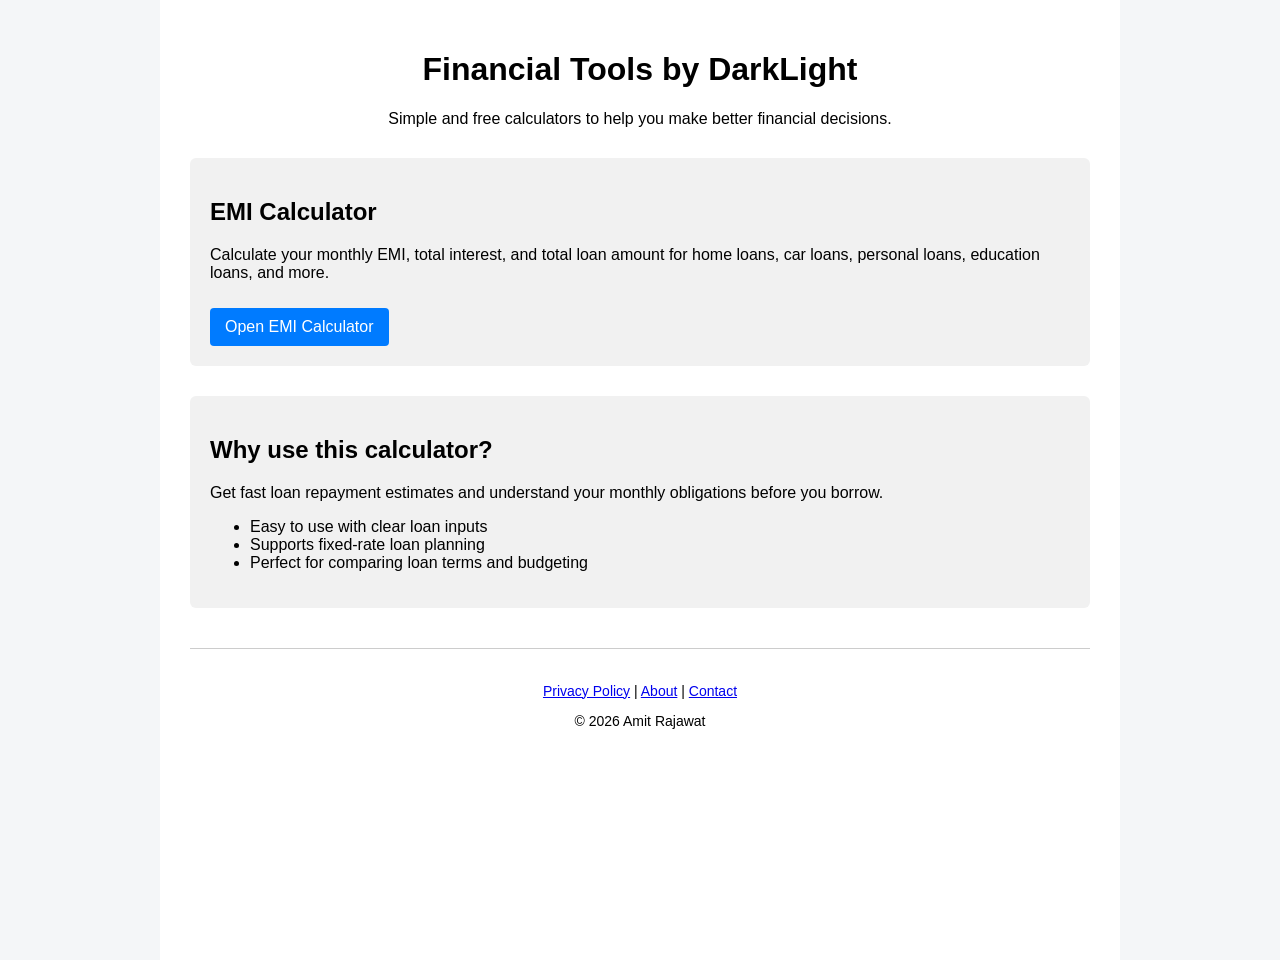
<file: index.html>
<!DOCTYPE html>
<html lang="en">
<head>
  <meta charset="UTF-8" />
  <title>Financial Tools by Dark Light</title>
  <meta name="description" content="Free financial tools including EMI calculator to calculate loan repayments easily." />
  <meta name="viewport" content="width=device-width, initial-scale=1.0" />
  <meta name="google-adsense-account" content="ca-pub-7182649003972567">

  <!-- Add AdSense script here AFTER approval -->
  
  <script async src="https://pagead2.googlesyndication.com/pagead/js/adsbygoogle.js?client=ca-pub-7182649003972567"
     crossorigin="anonymous"></script>
  

  <style>
    body {
      font-family: Arial, sans-serif;
      background: #f4f6f8;
      margin: 0;
    }
    .container {
      max-width: 900px;
      margin: auto;
      background: white;
      padding: 30px;
      min-height: 100vh;
    }
    header {
      text-align: center;
    }
    .card {
      background: #f1f1f1;
      padding: 20px;
      border-radius: 6px;
      margin-top: 30px;
    }
    a.button {
      display: inline-block;
      padding: 10px 15px;
      background: #007bff;
      color: white;
      text-decoration: none;
      border-radius: 4px;
      margin-top: 10px;
    }
    footer {
      margin-top: 40px;
      text-align: center;
      font-size: 14px;
      border-top: 1px solid #ccc;
      padding-top: 20px;
    }
  </style>
</head>

<body>
  <div class="container">
    <header>
      <h1>Financial Tools by DarkLight</h1>
      <p>Simple and free calculators to help you make better financial decisions.</p>
    </header>

    <div class="card">
      <h2>EMI Calculator</h2>
      <p>
        Calculate your monthly EMI, total interest, and total loan amount
        for home loans, car loans, personal loans, education loans, and more.
      </p>
      <a class="button" href="./emi-calculator/">Open EMI Calculator</a>
    </div>

    <div class="card">
      <h2>Why use this calculator?</h2>
      <p>
        Get fast loan repayment estimates and understand your monthly obligations before you borrow.
      </p>
      <ul>
        <li>Easy to use with clear loan inputs</li>
        <li>Supports fixed-rate loan planning</li>
        <li>Perfect for comparing loan terms and budgeting</li>
      </ul>
    </div>

    <div style="margin-top:30px;">
  <ins class="adsbygoogle"
       style="display:block"
       data-ad-client="ca-pub-7182649003972567"
       data-ad-slot="7182649003972567"
       data-ad-format="auto"
       data-full-width-responsive="true"></ins>
</div>

<script>
  (adsbygoogle = window.adsbygoogle || []).push({});
</script>

    <footer>
      <p>
        <a href="./emi-calculator/privacy.html">Privacy Policy</a> |
        <a href="./emi-calculator/about.html">About</a> |
        <a href="./emi-calculator/contact.html">Contact</a>
      </p>
      <p>© 2026 Amit Rajawat</p>
    </footer>
  </div>
</body>
</html>
</file>
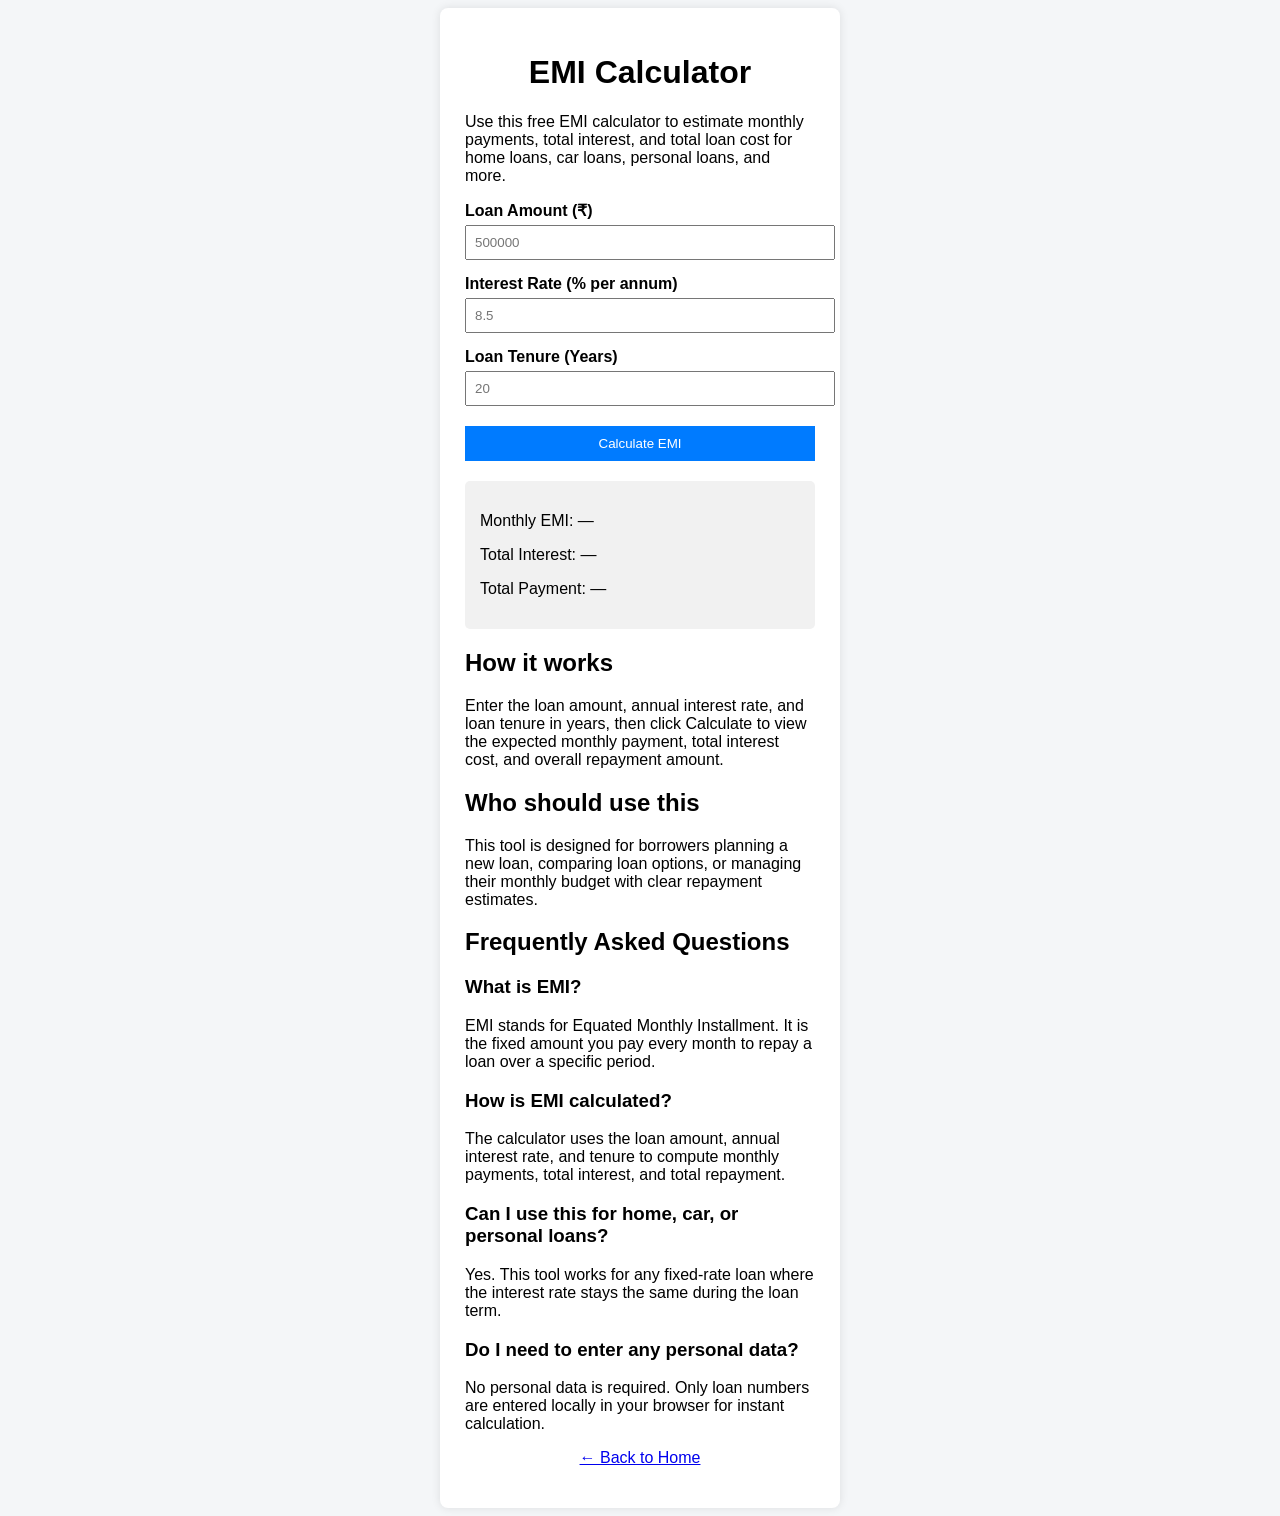
<file: emi-calculator/index.html>
<!DOCTYPE html>
<html lang="en">
<head>
  <meta charset="UTF-8" />
  <title>EMI Calculator</title>
  <meta name="viewport" content="width=device-width, initial-scale=1.0" />

  <script async src="https://pagead2.googlesyndication.com/pagead/js/adsbygoogle.js?client=ca-pub-7182649003972567"
     crossorigin="anonymous"></script>

  <meta name="google-adsense-account" content="ca-pub-7182649003972567">
  <link rel="stylesheet" href="./style.css" />
</head>

<body>
  <div class="container">
    <h1>EMI Calculator</h1>
    <p class="intro">
      Use this free EMI calculator to estimate monthly payments, total interest, and total loan cost for home loans, car loans, personal loans, and more.
    </p>

    <label>Loan Amount (₹)</label>
    <input type="number" id="loanAmount" placeholder="500000" />

    <label>Interest Rate (% per annum)</label>
    <input type="number" id="interestRate" placeholder="8.5" />

    <label>Loan Tenure (Years)</label>
    <input type="number" id="loanTenure" placeholder="20" />

    <button onclick="calculateEMI()">Calculate EMI</button>

    <div class="result">
      <p>Monthly EMI: <span id="emi">—</span></p>
      <p>Total Interest: <span id="interest">—</span></p>
      <p>Total Payment: <span id="total">—</span></p>
    </div>

    <div class="info">
      <h2>How it works</h2>
      <p>
        Enter the loan amount, annual interest rate, and loan tenure in years, then click Calculate to view the expected monthly payment, total interest cost, and overall repayment amount.
      </p>
      <h2>Who should use this</h2>
      <p>
        This tool is designed for borrowers planning a new loan, comparing loan options, or managing their monthly budget with clear repayment estimates.
      </p>
    </div>

    <div class="faq">
      <h2>Frequently Asked Questions</h2>
      <h3>What is EMI?</h3>
      <p>
        EMI stands for Equated Monthly Installment. It is the fixed amount you pay every month to repay a loan over a specific period.
      </p>
      <h3>How is EMI calculated?</h3>
      <p>
        The calculator uses the loan amount, annual interest rate, and tenure to compute monthly payments, total interest, and total repayment.
      </p>
      <h3>Can I use this for home, car, or personal loans?</h3>
      <p>
        Yes. This tool works for any fixed-rate loan where the interest rate stays the same during the loan term.
      </p>
      <h3>Do I need to enter any personal data?</h3>
      <p>
        No personal data is required. Only loan numbers are entered locally in your browser for instant calculation.
      </p>
    </div>

    <p class="back">
      <a href="../index.html">← Back to Home</a>
    </p>
  </div>

  <script src="./app.js"></script>
</body>
</html>
</file>
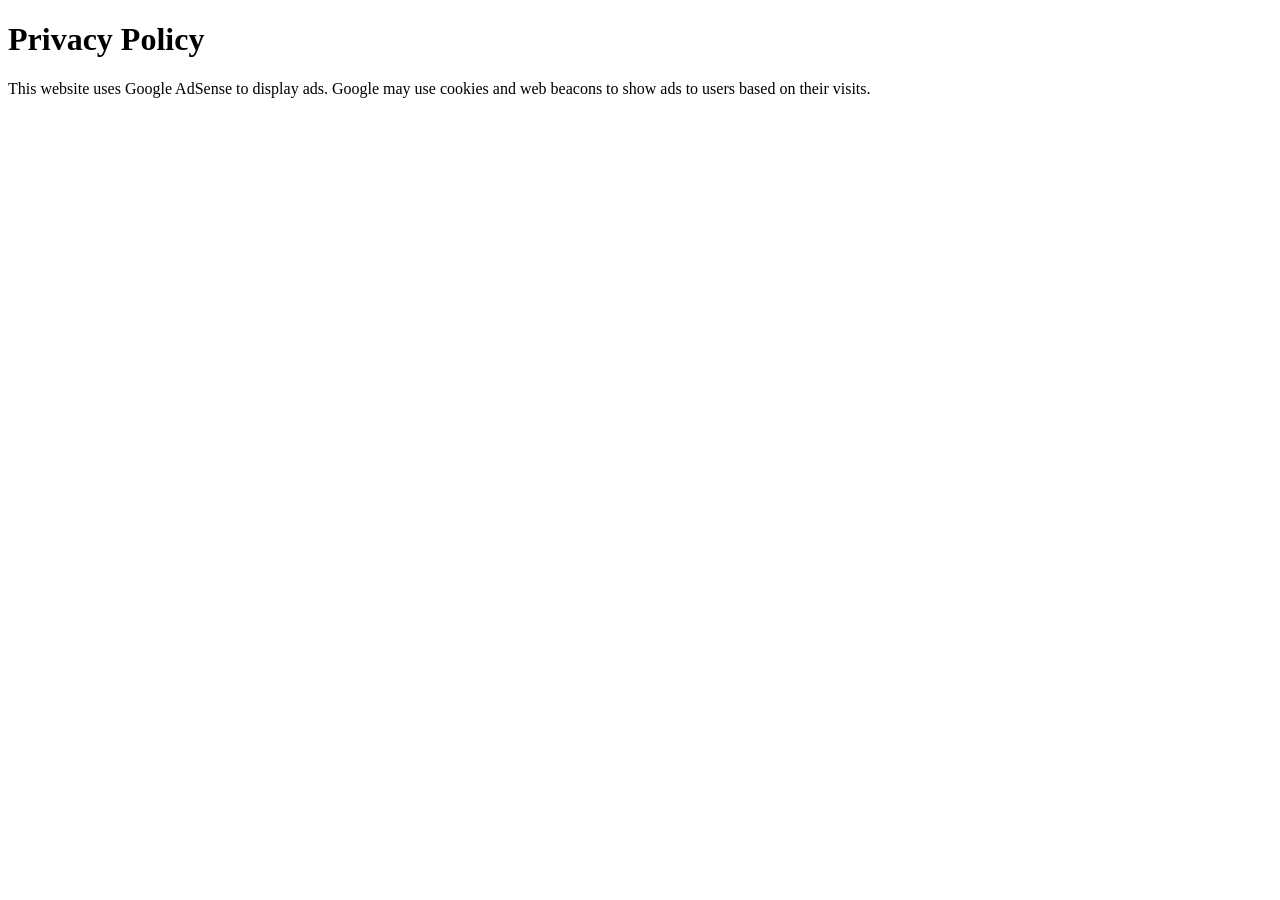
<file: privacy.html>
<!DOCTYPE html>
<html>
<head>
  <title>Privacy Policy</title>
</head>
<body>
  <h1>Privacy Policy</h1>
  <p>
    This website uses Google AdSense to display ads.
    Google may use cookies and web beacons to show ads
    to users based on their visits.
  </p>
</body>
</html>
</file>
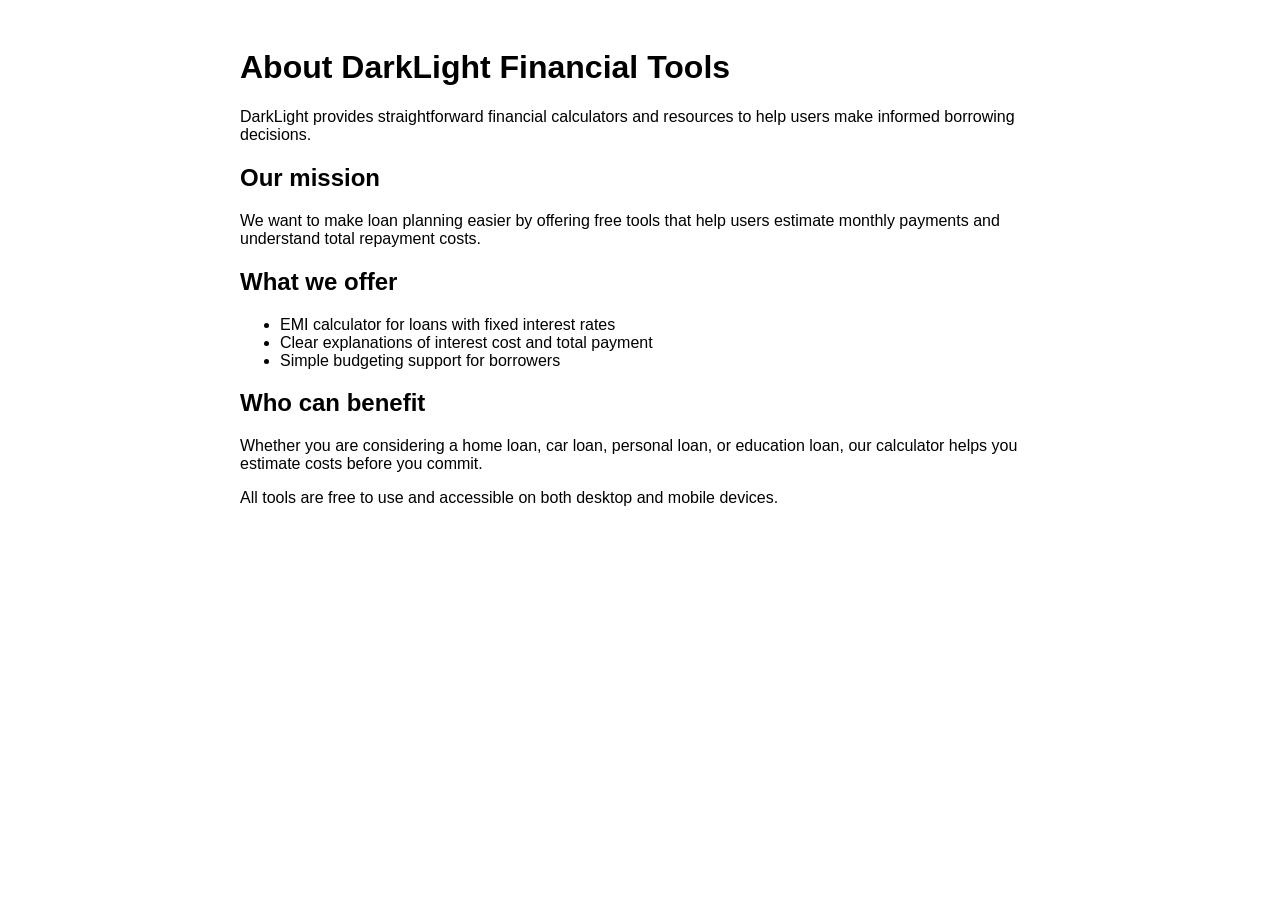
<file: emi-calculator/about.html>
<!DOCTYPE html>
<html lang="en">
<head>
  <meta charset="UTF-8" />
  <title>About DarkLight Financial Tools</title>
  <meta name="viewport" content="width=device-width, initial-scale=1.0" />
</head>
<body>
  <div style="max-width:800px; margin: auto; padding: 20px; font-family: Arial, sans-serif;">
    <h1>About DarkLight Financial Tools</h1>
    <p>
      DarkLight provides straightforward financial calculators and resources to help users make informed borrowing decisions.
    </p>
    <h2>Our mission</h2>
    <p>
      We want to make loan planning easier by offering free tools that help users estimate monthly payments and understand total repayment costs.
    </p>
    <h2>What we offer</h2>
    <ul>
      <li>EMI calculator for loans with fixed interest rates</li>
      <li>Clear explanations of interest cost and total payment</li>
      <li>Simple budgeting support for borrowers</li>
    </ul>
    <h2>Who can benefit</h2>
    <p>
      Whether you are considering a home loan, car loan, personal loan, or education loan, our calculator helps you estimate costs before you commit.
    </p>
    <p>
      All tools are free to use and accessible on both desktop and mobile devices.
    </p>
  </div>
</body>
</html>
</file>
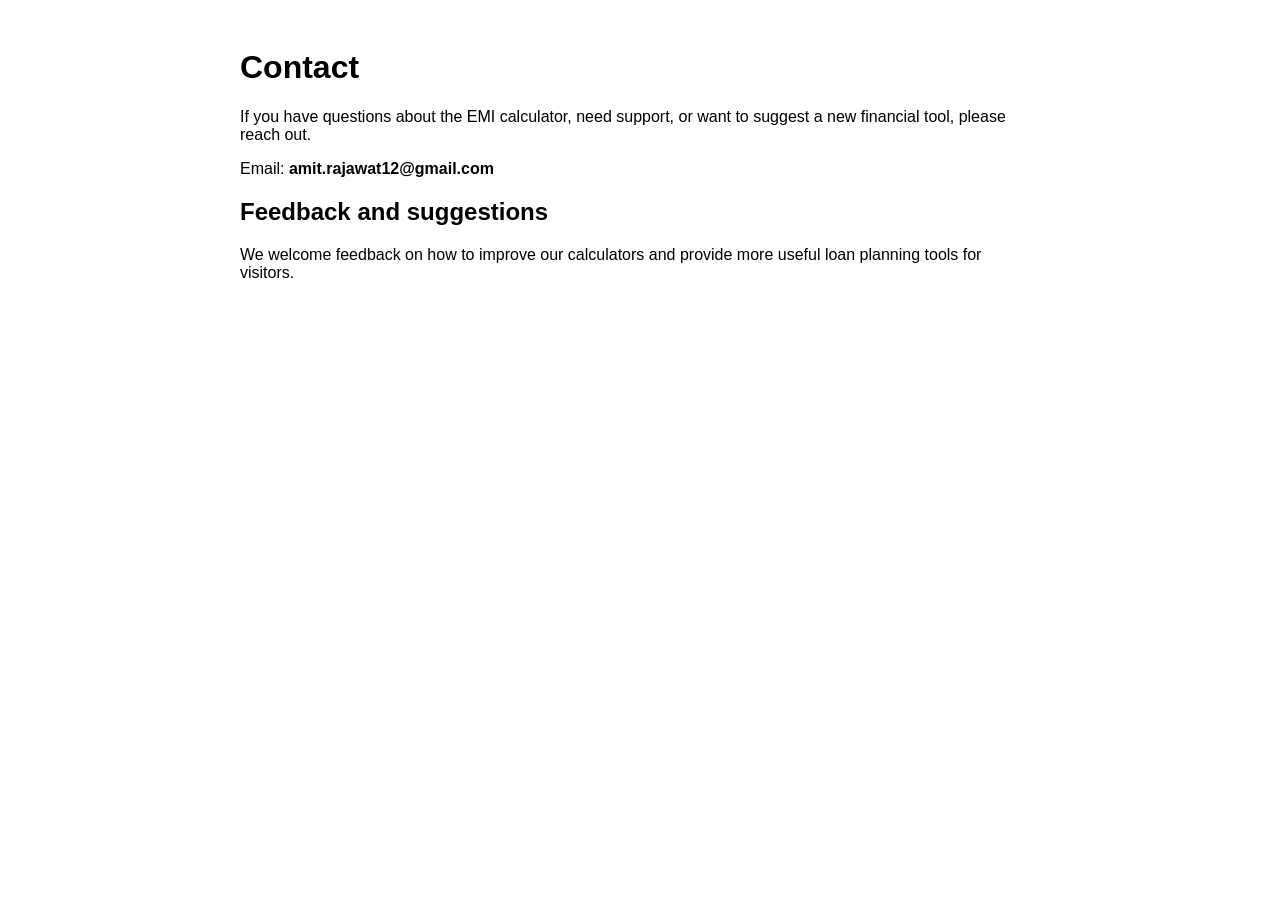
<file: emi-calculator/contact.html>
<!DOCTYPE html>
<html lang="en">
<head>
  <meta charset="UTF-8" />
  <title>Contact</title>
  <meta name="viewport" content="width=device-width, initial-scale=1.0" />
</head>
<body>
  <div style="max-width:800px; margin: auto; padding: 20px; font-family: Arial, sans-serif;">
    <h1>Contact</h1>
    <p>
      If you have questions about the EMI calculator, need support, or want to suggest a new financial tool, please reach out.
    </p>
    <p>
      Email: <strong>amit.rajawat12@gmail.com</strong>
    </p>
    <h2>Feedback and suggestions</h2>
    <p>
      We welcome feedback on how to improve our calculators and provide more useful loan planning tools for visitors.
    </p>
  </div>
</body>
</html>
</file>
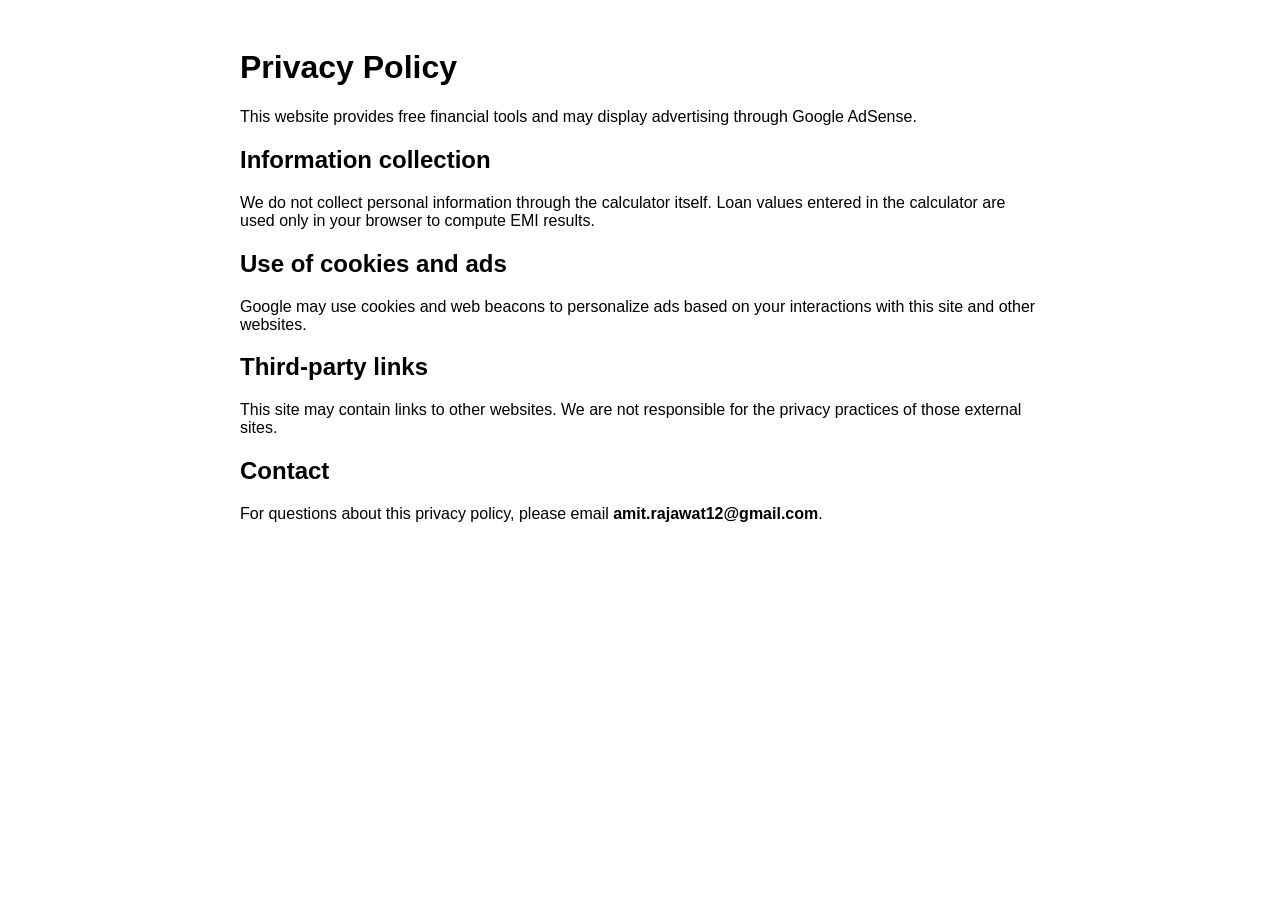
<file: emi-calculator/privacy.html>
<!DOCTYPE html>
<html lang="en">
<head>
  <meta charset="UTF-8" />
  <title>Privacy Policy</title>
  <meta name="viewport" content="width=device-width, initial-scale=1.0" />
</head>
<body>
  <div style="max-width:800px; margin: auto; padding: 20px; font-family: Arial, sans-serif;">
    <h1>Privacy Policy</h1>
    <p>
      This website provides free financial tools and may display advertising through Google AdSense.
    </p>
    <h2>Information collection</h2>
    <p>
      We do not collect personal information through the calculator itself. Loan values entered in the calculator are used only in your browser to compute EMI results.
    </p>
    <h2>Use of cookies and ads</h2>
    <p>
      Google may use cookies and web beacons to personalize ads based on your interactions with this site and other websites.
    </p>
    <h2>Third-party links</h2>
    <p>
      This site may contain links to other websites. We are not responsible for the privacy practices of those external sites.
    </p>
    <h2>Contact</h2>
    <p>
      For questions about this privacy policy, please email <strong>amit.rajawat12@gmail.com</strong>.
    </p>
  </div>
</body>
</html>
</file>
<file: emi-calculator/style.css>
body {
  font-family: Arial, sans-serif;
  background: #f4f6f8;
  display: flex;
  justify-content: center;
  align-items: center;
  min-height: 100vh;
}

.container {
  background: white;
  padding: 25px;
  width: 350px;
  border-radius: 8px;
  box-shadow: 0 0 10px rgba(0,0,0,0.1);
}

h1 {
  text-align: center;
}

label {
  display: block;
  margin-top: 15px;
  font-weight: bold;
}

input {
  width: 100%;
  padding: 8px;
  margin-top: 5px;
}

button {
  margin-top: 20px;
  width: 100%;
  padding: 10px;
  background: #007bff;
  color: white;
  border: none;
  cursor: pointer;
}

.result {
  margin-top: 20px;
  background: #f1f1f1;
  padding: 15px;
  border-radius: 5px;
}

.back {
  text-align: center;
  margin-top: 15px;
}
</file>
